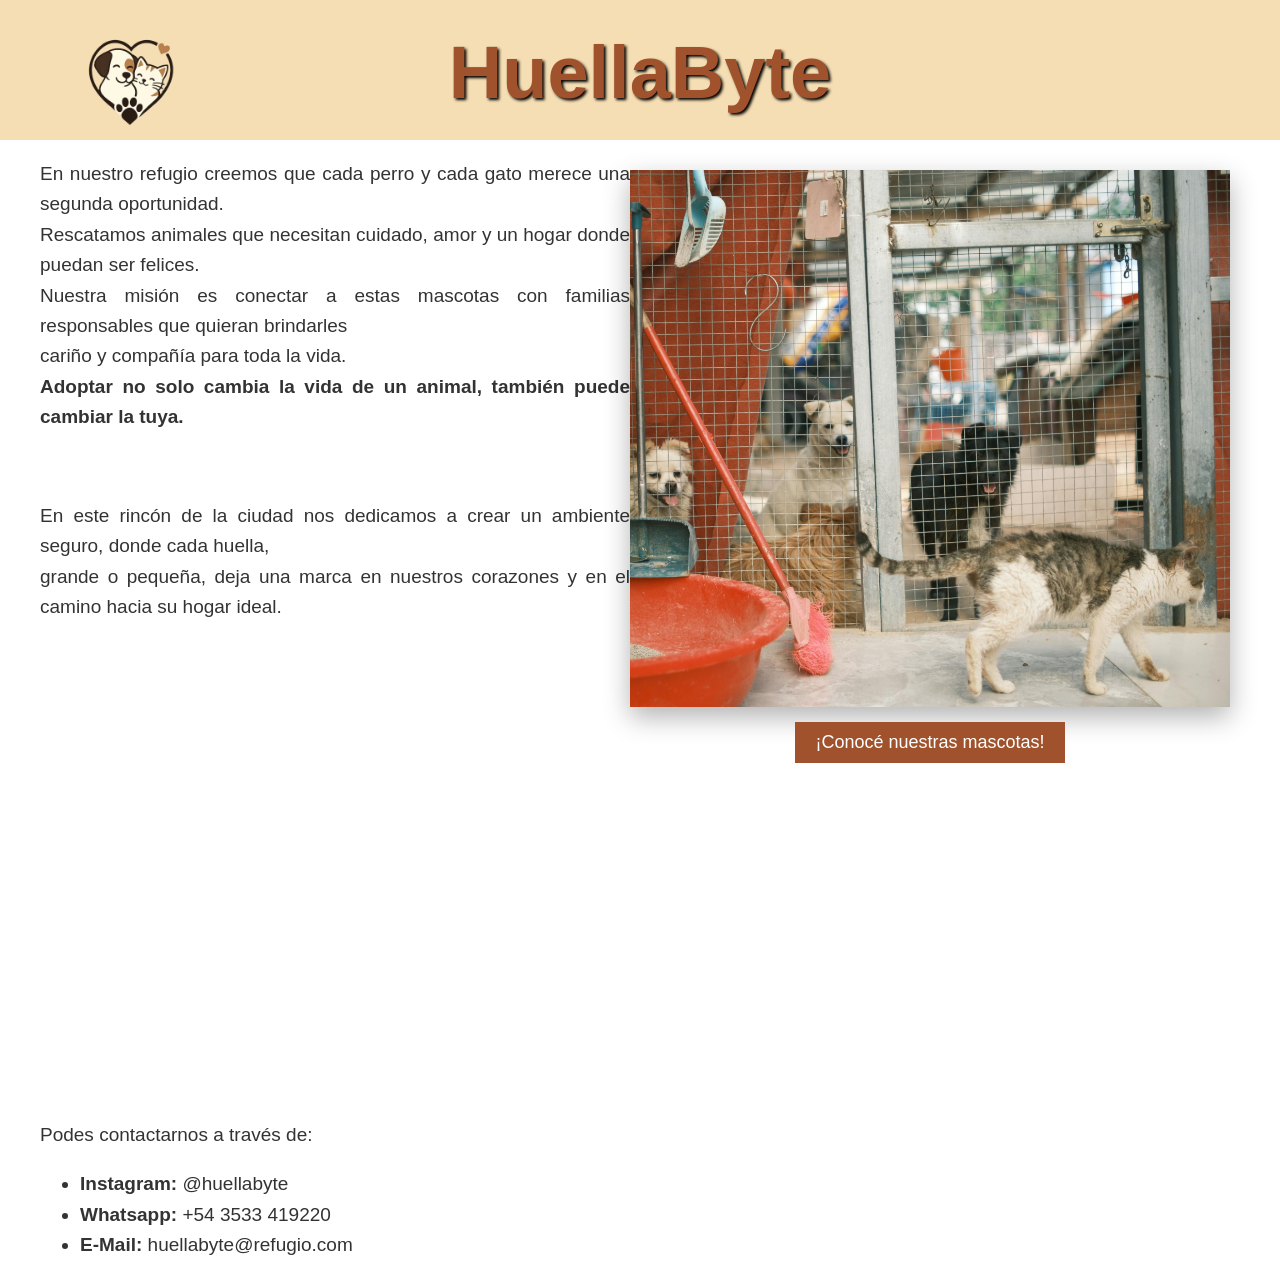
<file: index.html>
<!DOCTYPE html>
<html lang="en">

<head>
    <meta charset="UTF-8">
    <meta name="viewport" content="width=device-width, initial-scale=1.0">
    <title>HuellaByte</title>
    <link rel="stylesheet" href="huellabyte.css">
    <script src="huellabyte.js"></script>
</head>

<body>
    <div id="bloque1">
        <h1>HuellaByte</h1>
    </div>
    <img id="logo" src="imagenes/WhatsApp Image 2026-05-10 at 19.51.01.png" alt="logo" width="160px">
    <div id="divintro">
        <p>En nuestro refugio creemos que cada perro y cada gato merece una segunda oportunidad. <br> Rescatamos
            animales que necesitan cuidado, amor y un hogar donde puedan ser felices. <br> Nuestra misión es conectar a
            estas mascotas con familias responsables que quieran brindarles <br> cariño y compañía para toda la vida.
            <br> <strong>Adoptar no solo cambia la vida de un animal, también puede cambiar la tuya.</strong> </p>
        <br>
        <p>En este rincón de la ciudad nos dedicamos a crear un ambiente seguro, donde cada huella, <br> grande o
            pequeña, deja una marca en nuestros corazones y en el camino hacia su hogar ideal.</p>
        <iframe
            src="https://www.google.com/maps/embed?pb=!1m18!1m12!1m3!1d54480.49030415339!2d-64.23980712890625!3d-31.4132817768601!2m3!1f0!2f0!3f0!3m2!1i1024!2i768!4f13.1!3m3!1m2!1s0x9432a383f918b92b%3A0xbe9a384bc5645c5a!2sPerdiMiAnimal!5e0!3m2!1ses-419!2sar!4v1778461407421!5m2!1ses-419!2sar"
            width="700" height="450" style="border:0;" allowfullscreen="" loading="lazy"
            referrerpolicy="no-referrer-when-downgrade"></iframe>
        <p>Podes contactarnos a través de:</p>
        <ul>
            <li><strong>Instagram:</strong> @huellabyte</li>
            <li><strong>Whatsapp:</strong> +54 3533 419220</li>
            <li><strong>E-Mail:</strong> huellabyte@refugio.com</li>
        </ul>
    </div>
    <div id="img-box">
        <img id="imgprincipal" src="imagenes/pexels-sims1217-16465615.jpg" alt="600px" width="600px">
        <button id="mascotas" onclick="verMascotas()">¡Conocé nuestras mascotas!</button>
    </div>

</body>

</html>
</file>
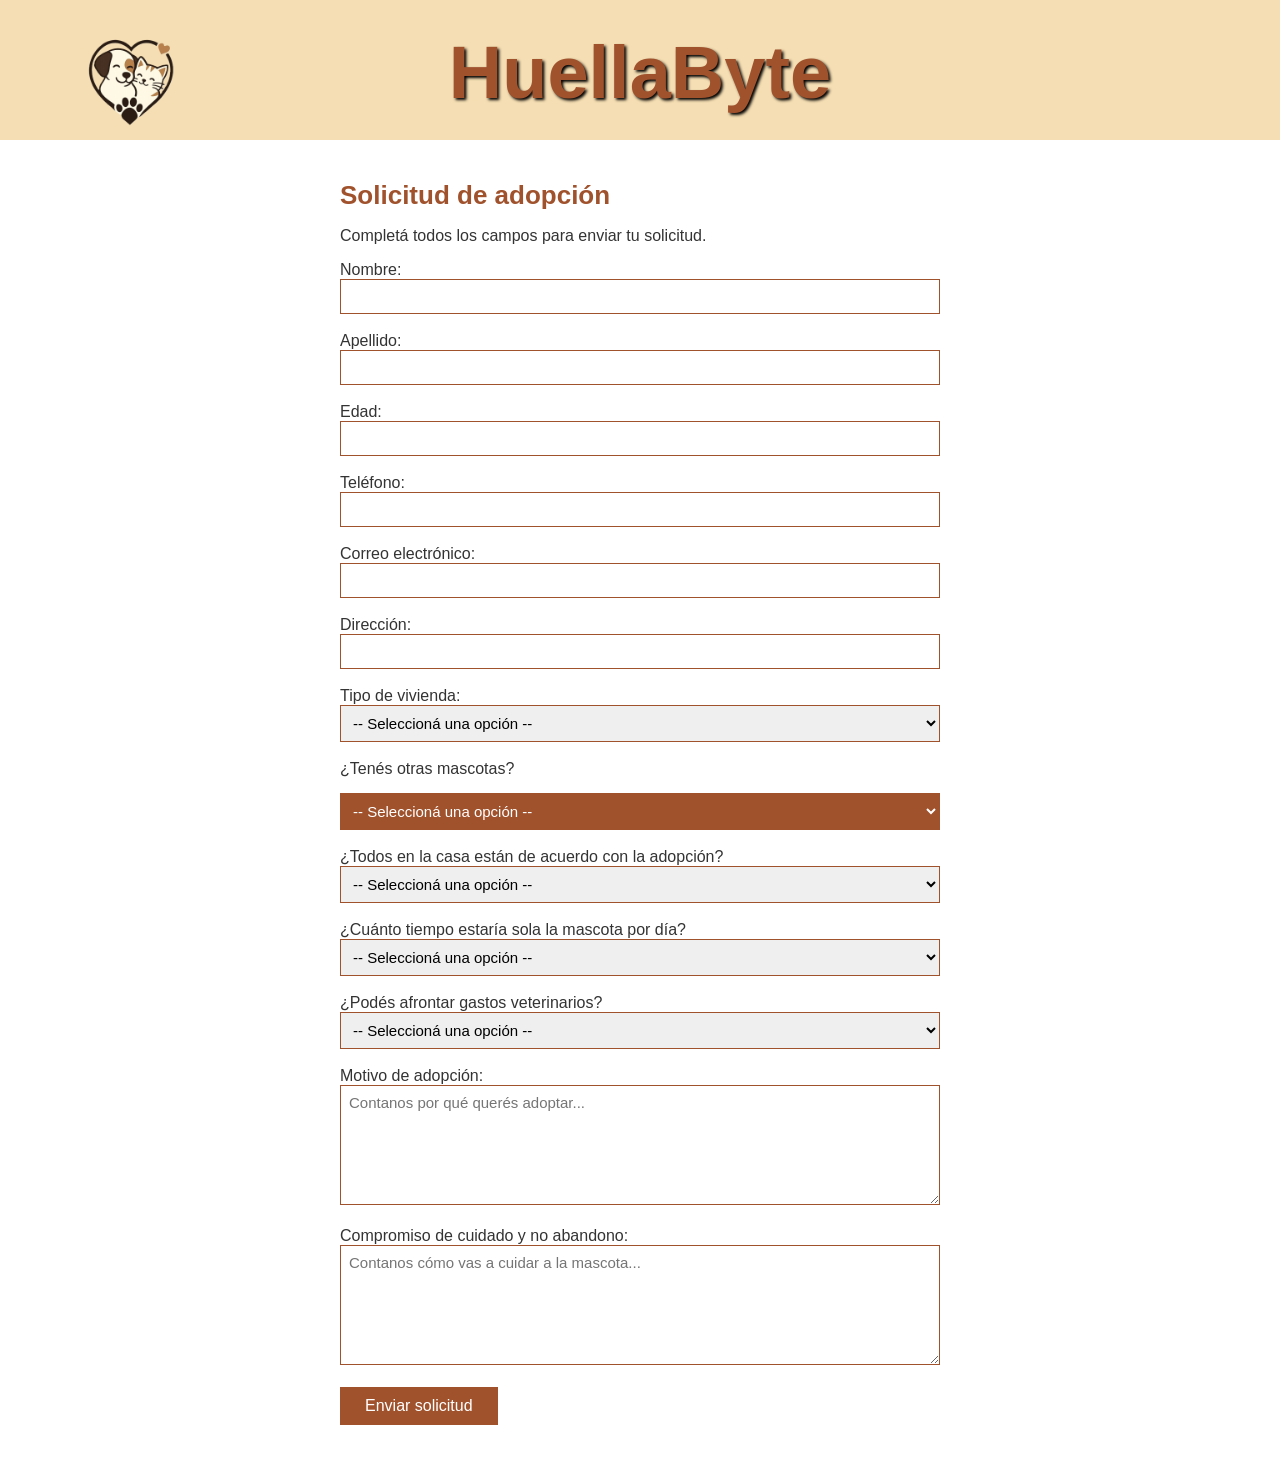
<file: form.html>
<!DOCTYPE html>
<html lang="es">
<head>
    <meta charset="UTF-8">
    <meta name="viewport" content="width=device-width, initial-scale=1.0">
    <title>HuellaByte - Solicitud de adopción</title>
    <link rel="stylesheet" href="huellabyte.css">
    <script src="huellabyte.js"></script>
</head>

<body>

    <div id="bloque1">
        <h1>HuellaByte</h1>
    </div>
    <img id="logo" src="imagenes/WhatsApp Image 2026-05-10 at 19.51.01.png" alt="logo" width="160px">

    <div id="div-formulario">
        <h2>Solicitud de adopción</h2>
        <p>Completá todos los campos para enviar tu solicitud.</p>

        <label for="nombre">Nombre:</label><br>
        <input type="text" id="nombre"><br><br>

        <label for="apellido">Apellido:</label><br>
        <input type="text" id="apellido"><br><br>

        <label for="edad">Edad:</label><br>
        <input type="number" id="edad" min="18"><br><br>

        <label for="telefono">Teléfono:</label><br>
        <input type="text" id="telefono"><br><br>

        <label for="correo">Correo electrónico:</label><br>
        <input type="email" id="correo"><br><br>

        <label for="direccion">Dirección:</label><br>
        <input type="text" id="direccion"><br><br>

        <label for="vivienda">Tipo de vivienda:</label><br>
        <select id="vivienda">
            <option value="">-- Seleccioná una opción --</option>
            <option value="casa">Casa con patio</option>
            <option value="casa-sin-patio">Casa sin patio</option>
            <option value="departamento">Departamento</option>
        </select><br><br>

        <label for="mascotas">¿Tenés otras mascotas?</label><br>
        <select id="mascotas">
            <option value="">-- Seleccioná una opción --</option>
            <option value="si">Sí</option>
            <option value="no">No</option>
        </select><br><br>

        <label for="acuerdo">¿Todos en la casa están de acuerdo con la adopción?</label><br>
        <select id="acuerdo">
            <option value="">-- Seleccioná una opción --</option>
            <option value="si">Sí</option>
            <option value="no">No</option>
        </select><br><br>

        <label for="tiempo-sola">¿Cuánto tiempo estaría sola la mascota por día?</label><br>
        <select id="tiempo-sola">
            <option value="">-- Seleccioná una opción --</option>
            <option value="menos2">Menos de 2 horas</option>
            <option value="2a4">Entre 2 y 4 horas</option>
            <option value="4a8">Entre 4 y 8 horas</option>
            <option value="mas8">Más de 8 horas</option>
        </select><br><br>

        <label for="veterinario">¿Podés afrontar gastos veterinarios?</label><br>
        <select id="veterinario">
            <option value="">-- Seleccioná una opción --</option>
            <option value="si">Sí</option>
            <option value="no">No</option>
        </select><br><br>

        <label for="motivo">Motivo de adopción:</label><br>
        <textarea id="motivo" placeholder="Contanos por qué querés adoptar..."></textarea><br><br>

        <label for="compromiso">Compromiso de cuidado y no abandono:</label><br>
        <textarea id="compromiso" placeholder="Contanos cómo vas a cuidar a la mascota..."></textarea><br><br>

        <button onclick="enviarSolicitud()">Enviar solicitud</button>

        
        <p id="error-formulario"></p>
        <p id="exito-formulario"></p>

    </div>
</body>
</html>
</file>
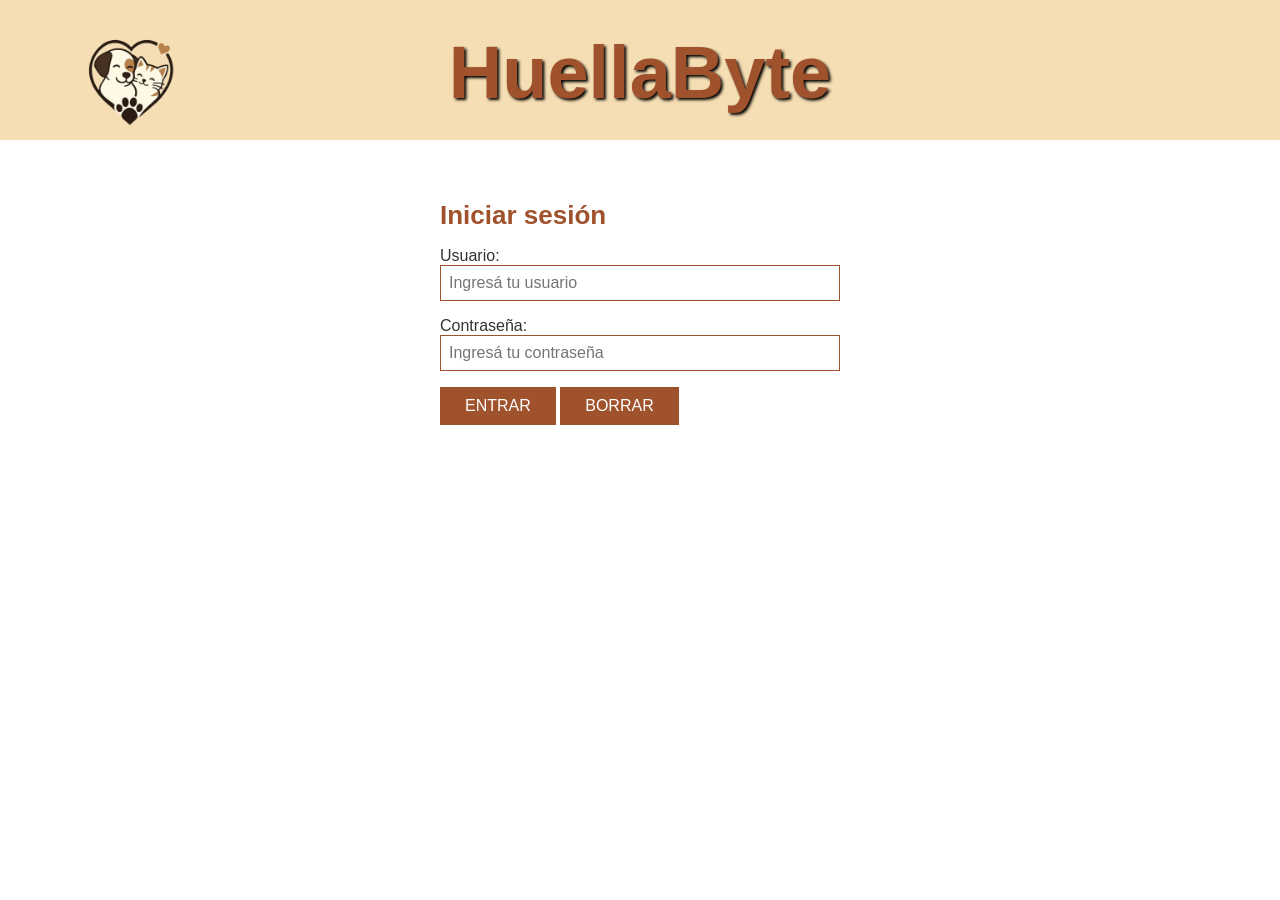
<file: login.html>
<!DOCTYPE html>
<html lang="es">

<head>
    <meta charset="UTF-8">
    <meta name="viewport" content="width=device-width, initial-scale=1.0">
    <title>HuellaByte - Iniciar sesión</title>
    <link rel="stylesheet" href="huellabyte.css">
</head>

<body>
    <div id="bloque1">
        <h1>HuellaByte</h1>
    </div>
    <div id="div-login">
        <h2>Iniciar sesión</h2>
        <img id="logo" src="imagenes/WhatsApp Image 2026-05-10 at 19.51.01.png" alt="logo" width="160px">
        <form autocomplete="off">
            <p>Usuario: <input type="text" id="usuario" autocomplete="off" placeholder="Ingresá tu usuario"></p>
            <p>Contraseña: <input type="password" id="contrasena" autocomplete="new-password"
                    placeholder="Ingresá tu contraseña"></p>
        </form>
        <button type="button" onclick="iniciarSesion()">ENTRAR</button>
        <button type="button" onclick="borrarLogin()">BORRAR</button>
    </div>
    <script src="huellabyte.js"></script>
</body>

</html>
</file>
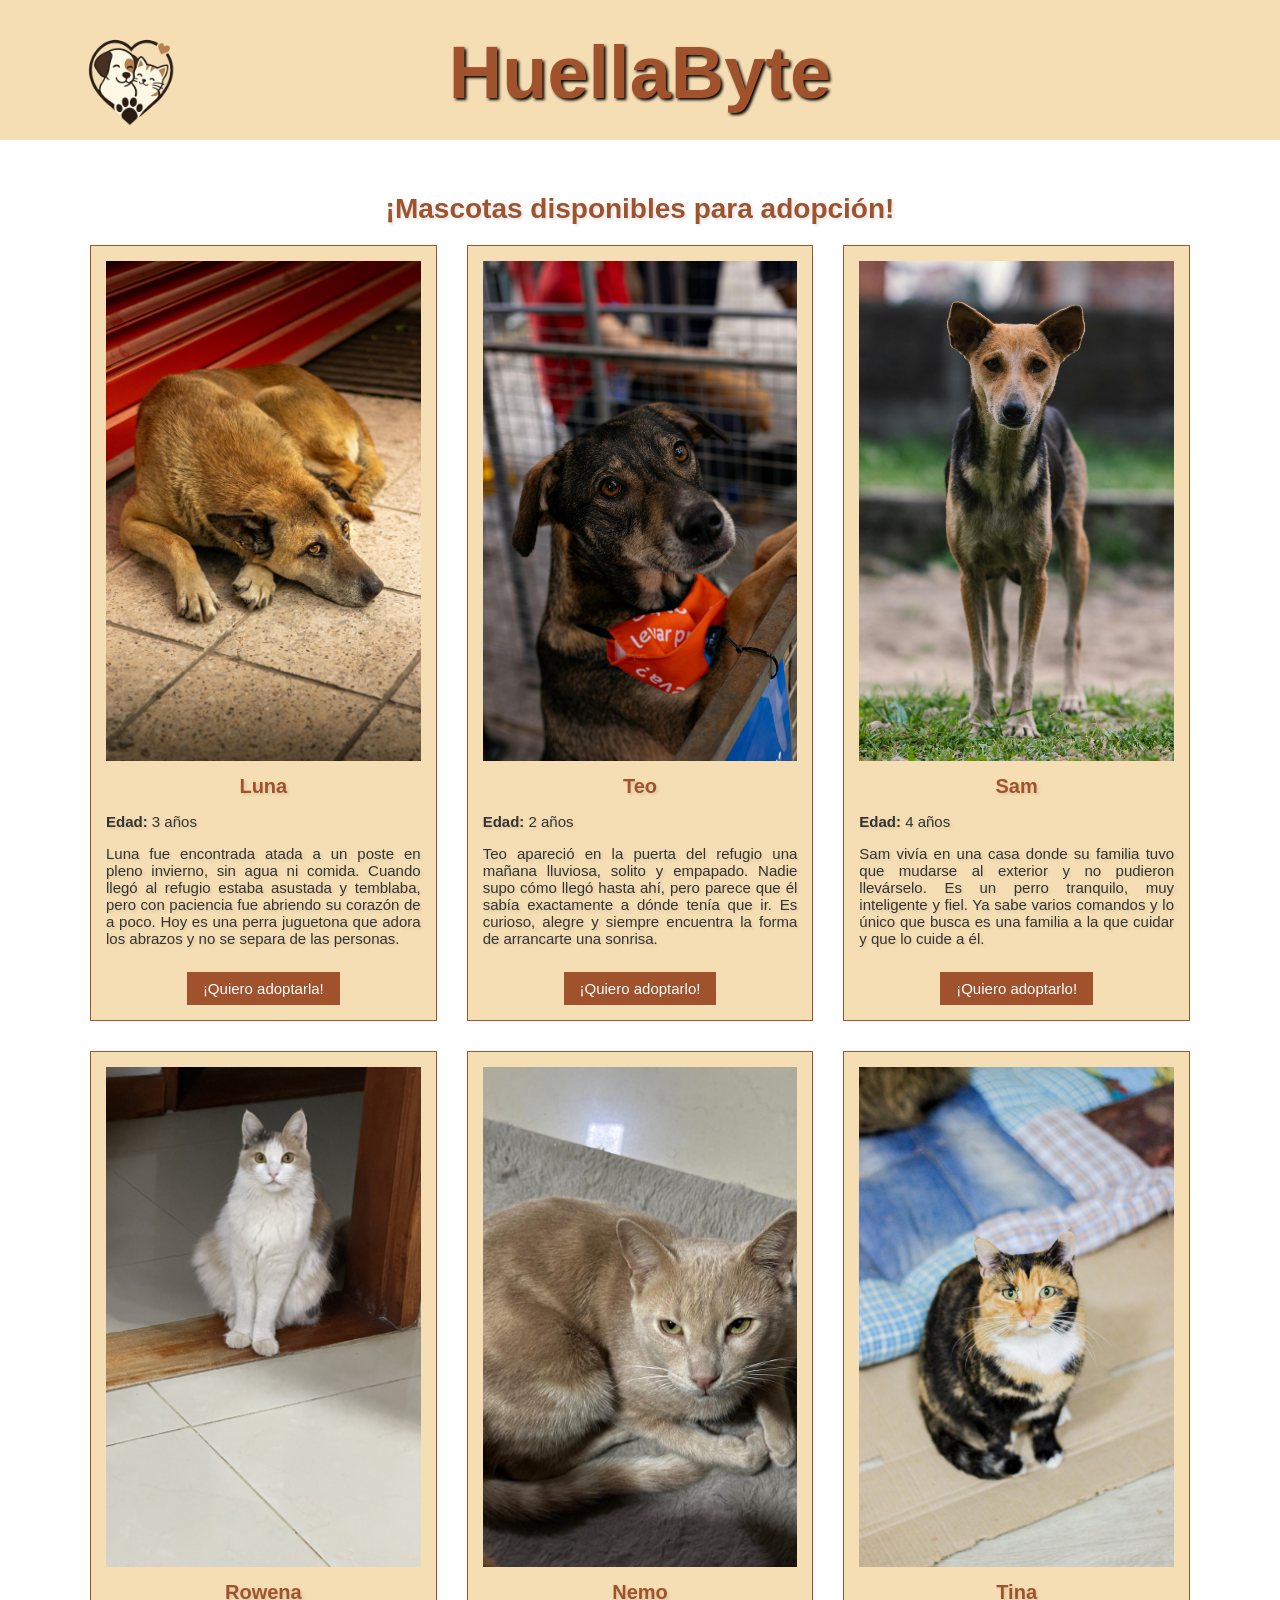
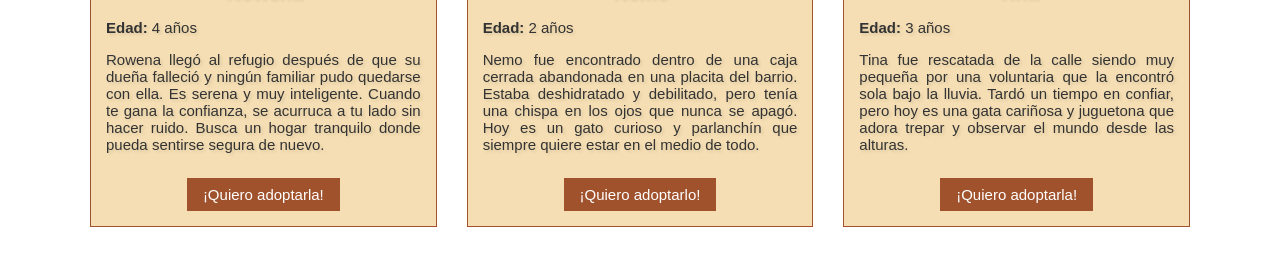
<file: mascotas.html>
<!DOCTYPE html>
<html lang="es">

<head>
    <meta charset="UTF-8">
    <meta name="viewport" content="width=device-width, initial-scale=1.0">
    <title>HuellaByte - Mascotas</title>
    <link rel="stylesheet" href="huellabyte.css">
</head>

<body>

    <div id="bloque1">
        <h1>HuellaByte</h1>
    </div>
    <img id="logo" src="imagenes/WhatsApp Image 2026-05-10 at 19.51.01.png" alt="logo" width="160px">

    <div id="seccion-mascotas">
        <h2>¡Mascotas disponibles para adopción!</h2>
        <div id="grilla-mascotas">
            <div class="tarjeta" data-tipo="perro">
                <img src="imagenes/pexels-kadiremir-31884373.jpg" alt="Foto de Luna">
                <h3>Luna</h3>
                <p><strong>Edad:</strong> 3 años</p>
                <p>Luna fue encontrada atada a un poste en pleno invierno, sin agua ni comida. Cuando llegó al refugio
                    estaba asustada y temblaba, pero con paciencia fue abriendo su corazón de a poco. Hoy es una perra
                    juguetona que adora los abrazos y no se separa de las personas.</p>
                <a href="login.html"><button>¡Quiero adoptarla!</button></a>
            </div>
            <div class="tarjeta" data-tipo="perro">
                <img src="imagenes/pexels-itslauravillela-37120543 (1).jpg" alt="Foto de Teo">
                <h3>Teo</h3>
                <p><strong>Edad:</strong> 2 años</p>
                <p>Teo apareció en la puerta del refugio una mañana lluviosa, solito y empapado. Nadie supo cómo llegó
                    hasta ahí, pero parece que él sabía exactamente a dónde tenía que ir. Es curioso, alegre y siempre
                    encuentra la forma de arrancarte una sonrisa.</p>
                <a href="login.html"><button>¡Quiero adoptarlo!</button></a>
            </div>
            <div class="tarjeta" data-tipo="perro">
                <img src="imagenes/pexels-li-cinematic-2153614039-33723809.jpg" alt="Foto de Sam">
                <h3>Sam</h3>
                <p><strong>Edad:</strong> 4 años</p>
                <p>Sam vivía en una casa donde su familia tuvo que mudarse al exterior y no pudieron llevárselo. Es un
                    perro tranquilo, muy inteligente y fiel. Ya sabe varios comandos y lo único que busca es una familia
                    a la que cuidar y que lo cuide a él.</p>
                <a href="login.html"><button>¡Quiero adoptarlo!</button></a>
            </div>
            <div class="tarjeta" data-tipo="gato">
                <img src="imagenes/20260510_013220277_iOS.jpg" alt="Foto de Rowena">
                <h3>Rowena</h3>
                <p><strong>Edad:</strong> 4 años</p>
                <p>Rowena llegó al refugio después de que su dueña falleció y ningún familiar pudo quedarse con ella. Es
                    serena y muy inteligente. Cuando te gana la confianza, se acurruca a tu lado sin hacer ruido. Busca
                    un hogar tranquilo donde pueda sentirse segura de nuevo.</p>
                <a href="login.html"><button>¡Quiero adoptarla!</button></a>
            </div>
            <div class="tarjeta" data-tipo="gato">
                <img src="imagenes/WhatsApp Image 2026-05-11 at 21.46.23.jpeg" alt="Foto de Nemo">
                <h3>Nemo</h3>
                <p><strong>Edad:</strong> 2 años</p>
                <p>Nemo fue encontrado dentro de una caja cerrada abandonada en una placita del barrio. Estaba
                    deshidratado y debilitado, pero tenía una chispa en los ojos que nunca se apagó. Hoy es un gato
                    curioso y parlanchín que siempre quiere estar en el medio de todo.</p>
                <a href="login.html"><button>¡Quiero adoptarlo!</button></a>
            </div>
            <div class="tarjeta" data-tipo="gato">
                <img src="imagenes/pexels-natalia-sevruk-636238602-36192767.jpg" alt="Foto de Tina">
                <h3>Tina</h3>
                <p><strong>Edad:</strong> 3 años</p>
                <p>Tina fue rescatada de la calle siendo muy pequeña por una voluntaria que la encontró sola bajo la
                    lluvia. Tardó un tiempo en confiar, pero hoy es una gata cariñosa y juguetona que adora trepar y
                    observar el mundo desde las alturas.</p>
                <a href="login.html"><button>¡Quiero adoptarla!</button></a>
            </div>
        </div>
    </div>

    <script src="huellabyte.js"></script>
</body>

</html>
</file>
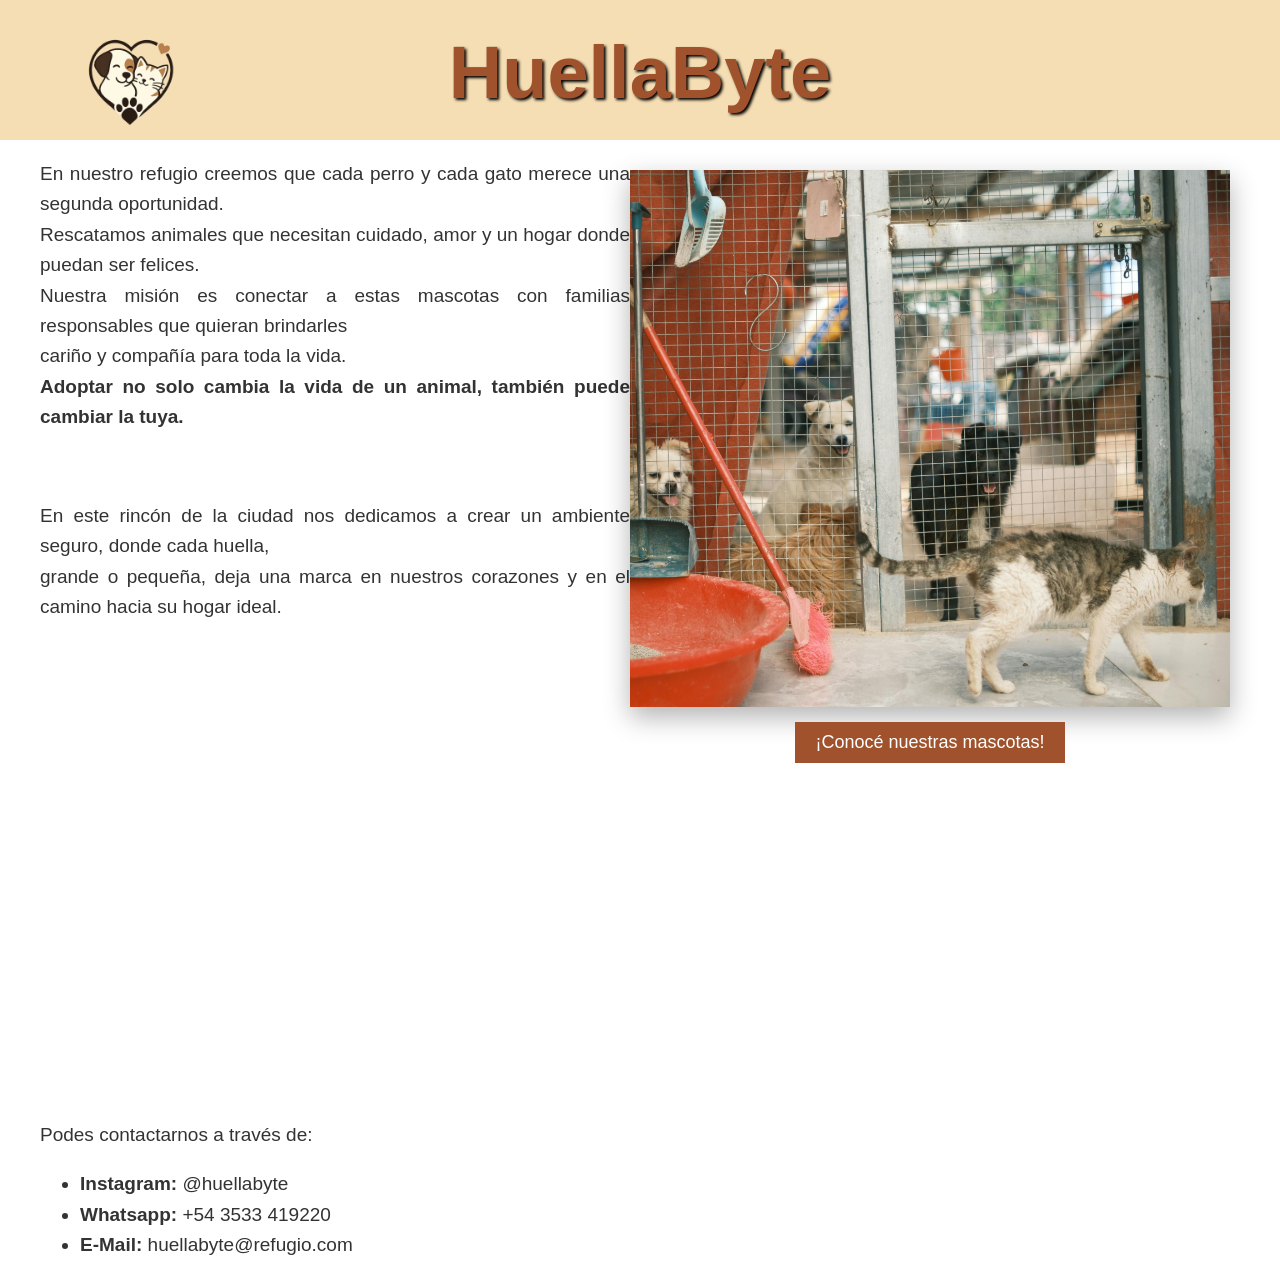
<file: tp1.html>
<!DOCTYPE html>
<html lang="en">

<head>
    <meta charset="UTF-8">
    <meta name="viewport" content="width=device-width, initial-scale=1.0">
    <title>HuellaByte</title>
    <link rel="stylesheet" href="huellabyte.css">
    <script src="huellabyte.js"></script>
</head>

<body>
    <div id="bloque1">
        <h1>HuellaByte</h1>
    </div>
    <img id="logo" src="imagenes/WhatsApp Image 2026-05-10 at 19.51.01.png" alt="160px" width="160px">
    <div id="divintro">
        <p>En nuestro refugio creemos que cada perro y cada gato merece una segunda oportunidad. <br> Rescatamos
            animales que necesitan cuidado, amor y un hogar donde puedan ser felices. <br> Nuestra misión es conectar a
            estas mascotas con familias responsables que quieran brindarles <br> cariño y compañía para toda la vida.
            <br> <strong>Adoptar no solo cambia la vida de un animal, también puede cambiar la tuya.</strong> </p>
        <br>
        <p>En este rincón de la ciudad nos dedicamos a crear un ambiente seguro, donde cada huella, <br> grande o
            pequeña, deja una marca en nuestros corazones y en el camino hacia su hogar ideal.</p>
        <iframe
            src="https://www.google.com/maps/embed?pb=!1m18!1m12!1m3!1d54480.49030415339!2d-64.23980712890625!3d-31.4132817768601!2m3!1f0!2f0!3f0!3m2!1i1024!2i768!4f13.1!3m3!1m2!1s0x9432a383f918b92b%3A0xbe9a384bc5645c5a!2sPerdiMiAnimal!5e0!3m2!1ses-419!2sar!4v1778461407421!5m2!1ses-419!2sar"
            width="700" height="450" style="border:0;" allowfullscreen="" loading="lazy"
            referrerpolicy="no-referrer-when-downgrade"></iframe>
        <p>Podes contactarnos a través de:</p>
        <ul>
            <li><strong>Instagram:</strong> @huellabyte</li>
            <li><strong>Whatsapp:</strong> +54 3533 419220</li>
            <li><strong>E-Mail:</strong> huellabyte@refugio.com</li>
        </ul>
    </div>
    <div id="img-box">
        <img id="imgprincipal" src="imagenes/pexels-sims1217-16465615.jpg" alt="600px" width="600px">
        <button id="mascotas" onclick="verMascotas()">¡Conocé nuestras mascotas!</button>
    </div>

</body>

</html>
</file>
<file: huellabyte.css>
html,
body {
    margin: 0;
    padding: 0;
}

h1 {
    margin: 0;
}

#bloque1 {
    text-align: center;
    font-family: 'Lucida Sans', 'Lucida Sans Regular', 'Lucida Grande', 'Lucida Sans Unicode', Geneva, Verdana, sans-serif;
    font-size: 37px;
    text-shadow: 2px 2px 3px black;
    color: sienna;
    background-color: wheat;
    width: 100%;
    height: 140px;
    margin: 0;
    padding: 30px 0 0;
    box-sizing: border-box;
}

/*INICIO*/

#logo {
    position: absolute;
    top: 30px;
    left: 50px;
}

#divintro {
    text-align: justify;
    font-size: 19px;
    font-family: 'Segoe UI', 'Trebuchet MS', Georgia, sans-serif;
    margin: 0 650px 0 40px;
    line-height: 1.6;
    color: #333;
}

#img-box {
    position: absolute;
    top: 170px;
    right: 50px;
    text-align: center;
}

#imgprincipal {
    display: block;
    width: 600px;
    box-shadow: 0 10px 25px rgba(0, 0, 0, 0.3);
}

#mascotas {
    display: inline-block;
    margin: 15px auto 0;
    padding: 10px 20px;
    font-size: 18px;
    color: white;
    background-color: sienna;
    border: none;
    cursor: pointer;
}

/*MASCOTAS*/

#seccion-mascotas {
    font-family: 'Segoe UI', 'Trebuchet MS', Georgia, sans-serif;
    padding: 30px 40px;
    color: #333;
    text-shadow: 2px 2px 3px rgba(0, 0, 0, 0.1);
}

#seccion-mascotas h2 {
    text-align: center;
    font-size: 28px;
    color: sienna;
    margin-bottom: 20px;
}

#grilla-mascotas {
    display: grid;
    grid-template-columns: repeat(3, 1fr);
    gap: 30px;
    max-width: 1100px;
    margin: 0 auto;
}

.tarjeta {
    background-color: wheat;
    border: 1px solid sienna;
    padding: 15px;
    text-align: center;
    font-family: 'Segoe UI', 'Trebuchet MS', Georgia, sans-serif;
    color: #333;
}

.tarjeta img {
    width: 100%;
    height: 500px;
    object-fit: cover;
}

.tarjeta h3 {
    color: sienna;
    font-size: 20px;
    margin: 10px 0 5px;
}

.tarjeta p {
    font-size: 15px;
    text-align: justify;
}

.tarjeta button {
    margin-top: 10px;
    padding: 8px 16px;
    font-size: 15px;
    background-color: sienna;
    color: white;
    border: none;
    cursor: pointer;
    font-family: 'Segoe UI', 'Trebuchet MS', Georgia, sans-serif;
}

/*LOGIN*/

#div-login {
    font-family: 'Segoe UI', 'Trebuchet MS', Georgia, sans-serif;
    width: 400px;
    margin: 60px auto;
    color: #333;
}

#div-login h2 {
    color: sienna;
    font-size: 26px;
    margin-bottom: 10px;
}

#div-login input {
    width: 100%;
    padding: 8px;
    font-size: 16px;
    border: 1px solid sienna;
    box-sizing: border-box;
    font-family: 'Segoe UI', 'Trebuchet MS', Georgia, sans-serif;
}

#div-login button {
    padding: 10px 25px;
    font-size: 16px;
    background-color: sienna;
    color: white;
    border: none;
    cursor: pointer;
    font-family: 'Segoe UI', 'Trebuchet MS', Georgia, sans-serif;
}

#error-login {
    color: red;
    font-size: 15px;
    margin-top: 10px;
}

/*FORMULARIO*/

#div-formulario {
    font-family: 'Segoe UI', 'Trebuchet MS', Georgia, sans-serif;
    width: 600px;
    margin: 40px auto;
    color: #333;
}

#div-formulario h2 {
    color: sienna;
    font-size: 26px;
    margin-bottom: 10px;
}

#div-formulario input,
#div-formulario select,
#div-formulario textarea {
    width: 100%;
    padding: 8px;
    font-size: 15px;
    border: 1px solid sienna;
    box-sizing: border-box;
    font-family: 'Segoe UI', 'Trebuchet MS', Georgia, sans-serif;
}

#div-formulario textarea {
    width: 100%;
    height: 120px;
}

#div-formulario button {
    padding: 10px 25px;
    font-size: 16px;
    background-color: sienna;
    color: white;
    border: none;
    cursor: pointer;
    font-family: 'Segoe UI', 'Trebuchet MS', Georgia, sans-serif;
}

#error-formulario {
    color: red;
    font-size: 15px;
    margin-top: 10px;
}

#exito-formulario {
    font-size: 17px;
    margin-top: 10px;
    font-weight: bold;
    color: sienna;
}
</file>
